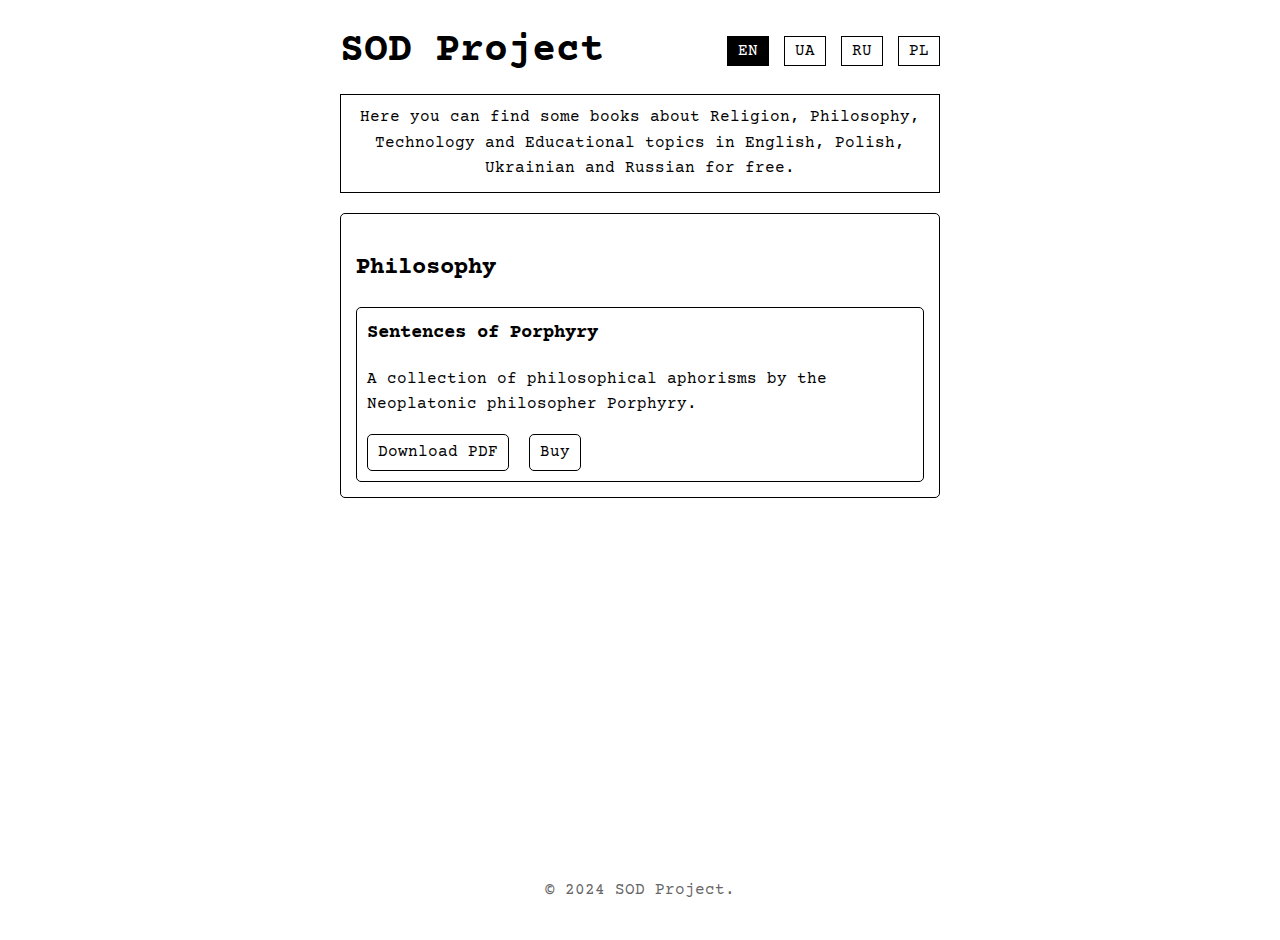
<file: index.html>
<!DOCTYPE html>
<html lang="en">
  <head>
    <meta charset="UTF-8" />
    <meta name="viewport" content="width=device-width, initial-scale=1.0" />
    <title>SOD Project</title>
    <link
      href="https://fonts.googleapis.com/css2?family=Courier+Prime:wght@400;700&display=swap"
      rel="stylesheet"
    />
    <link rel="stylesheet" href="styles.css" />
  </head>
  <body>
    <header>
      <div class="header-content">
        <h1>SOD Project</h1>
        <div class="language-selector">
          <a href="index.html" class="active">EN</a>
          <a href="ua/index.html">UA</a>
          <a href="ru/index.html">RU</a>
          <a href="pl/index.html">PL</a>
        </div>
      </div>
      <p>
        Here you can find some books about Religion, Philosophy, Technology and
        Educational topics in English, Polish, Ukrainian and Russian for free.
      </p>
    </header>

    <main>
      <section class="category">
        <h2>Philosophy</h2>
        <div class="book">
          <h3>Sentences of Porphyry</h3>
          <p>
            A collection of philosophical aphorisms by the Neoplatonic
            philosopher Porphyry.
          </p>
          <div class="book-actions">
            <a href="Sentences_Porphyry_SOD_Project.pdf" class="btn" download
              >Download PDF</a
            >
            <a href="#" class="btn">Buy</a>
          </div>
        </div>
      </section>
    </main>

    <footer>
      <p>&copy; 2024 SOD Project.</p>
    </footer>
  </body>
</html>
</file>
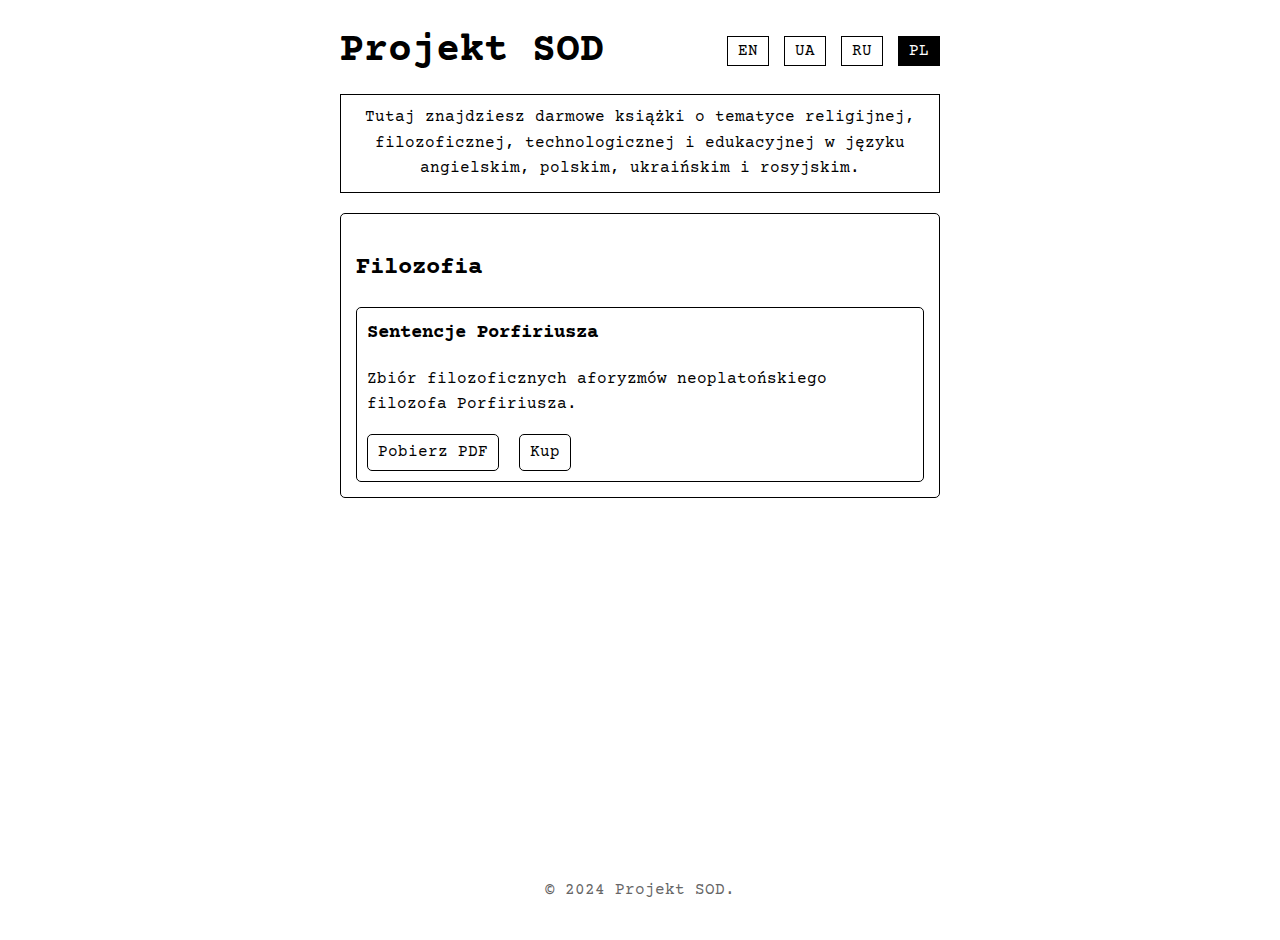
<file: pl/index.html>
<!DOCTYPE html>
<html lang="pl">
  <head>
    <meta charset="UTF-8" />
    <meta name="viewport" content="width=device-width, initial-scale=1.0" />
    <title>Projekt SOD</title>
    <link
      href="https://fonts.googleapis.com/css2?family=Courier+Prime:wght@400;700&display=swap"
      rel="stylesheet"
    />
    <link rel="stylesheet" href="../styles.css" />
  </head>
  <body>
    <header>
      <div class="header-content">
        <h1>Projekt SOD</h1>
        <div class="language-selector">
          <a href="../index.html">EN</a>
          <a href="../ua/index.html">UA</a>
          <a href="../ru/index.html">RU</a>
          <a href="index.html" class="active">PL</a>
        </div>
      </div>
      <p>
        Tutaj znajdziesz darmowe książki o tematyce religijnej, filozoficznej,
        technologicznej i edukacyjnej w języku angielskim, polskim, ukraińskim i
        rosyjskim.
      </p>
    </header>

    <main>
      <section class="category">
        <h2>Filozofia</h2>
        <div class="book">
          <h3>Sentencje Porfiriusza</h3>
          <p>
            Zbiór filozoficznych aforyzmów neoplatońskiego filozofa Porfiriusza.
          </p>
          <div class="book-actions">
            <a href="../Sentences_Porphyry_SOD_Project.pdf" class="btn" download
              >Pobierz PDF</a
            >
            <a href="#" class="btn">Kup</a>
          </div>
        </div>
      </section>
    </main>

    <footer>
      <p>&copy; 2024 Projekt SOD.</p>
    </footer>
  </body>
</html>
</file>
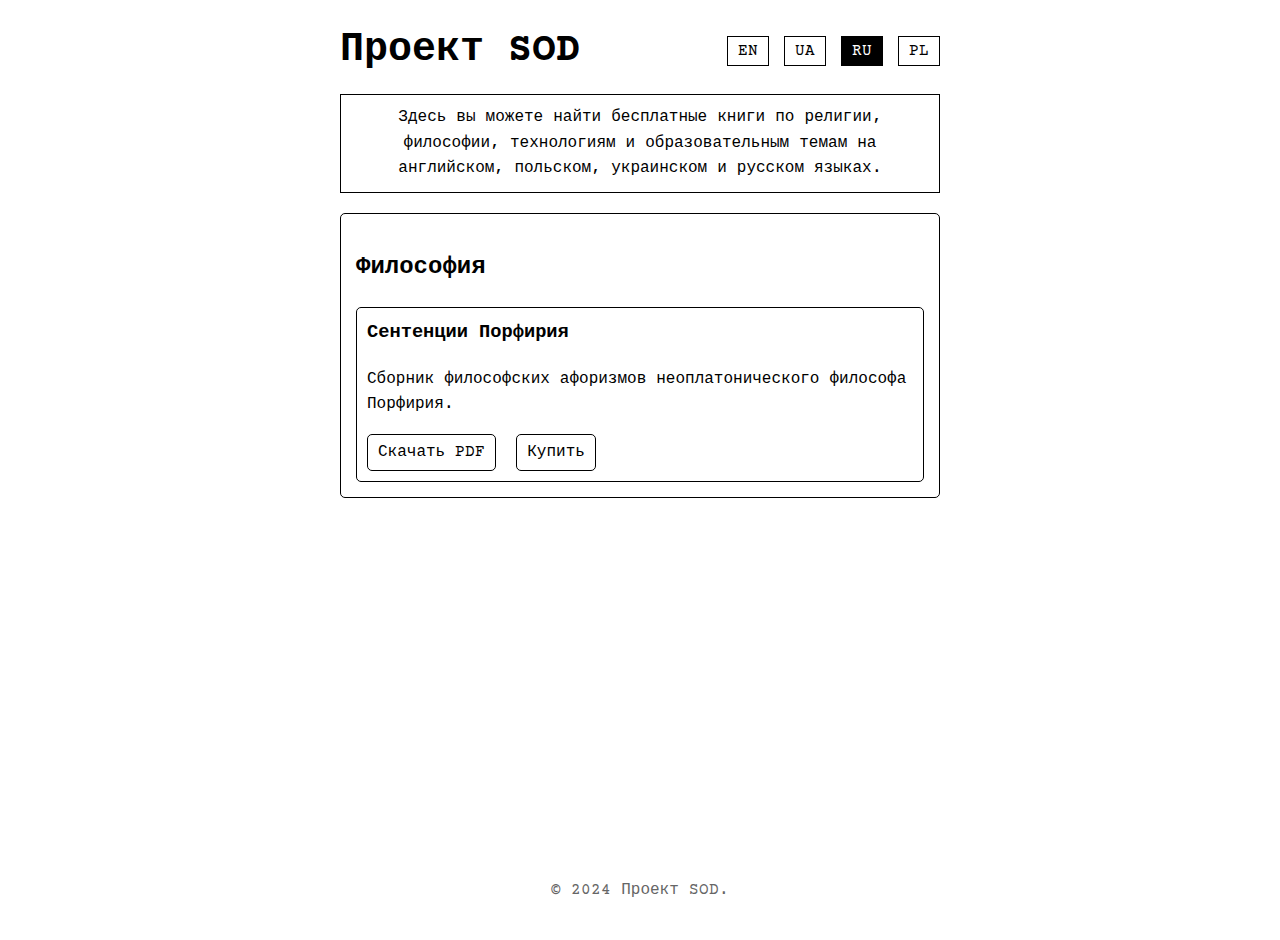
<file: ru/index.html>
<!DOCTYPE html>
<html lang="ru">
  <head>
    <meta charset="UTF-8" />
    <meta name="viewport" content="width=device-width, initial-scale=1.0" />
    <title>Проект SOD</title>
    <link
      href="https://fonts.googleapis.com/css2?family=Courier+Prime:wght@400;700&display=swap"
      rel="stylesheet"
    />
    <link rel="stylesheet" href="../styles.css" />
  </head>
  <body>
    <header>
      <div class="header-content">
        <h1>Проект SOD</h1>
        <div class="language-selector">
          <a href="../index.html">EN</a>
          <a href="../ua/index.html">UA</a>
          <a href="index.html" class="active">RU</a>
          <a href="../pl/index.html">PL</a>
        </div>
      </div>
      <p>
        Здесь вы можете найти бесплатные книги по религии, философии,
        технологиям и образовательным темам на английском, польском, украинском
        и русском языках.
      </p>
    </header>

    <main>
      <section class="category">
        <h2>Философия</h2>
        <div class="book">
          <h3>Сентенции Порфирия</h3>
          <p>
            Сборник философских афоризмов неоплатонического философа Порфирия.
          </p>
          <div class="book-actions">
            <a href="../Sentences_Porphyry_SOD_Project.pdf" class="btn" download
              >Скачать PDF</a
            >
            <a href="#" class="btn">Купить</a>
          </div>
        </div>
      </section>
    </main>

    <footer>
      <p>&copy; 2024 Проект SOD.</p>
    </footer>
  </body>
</html>
</file>
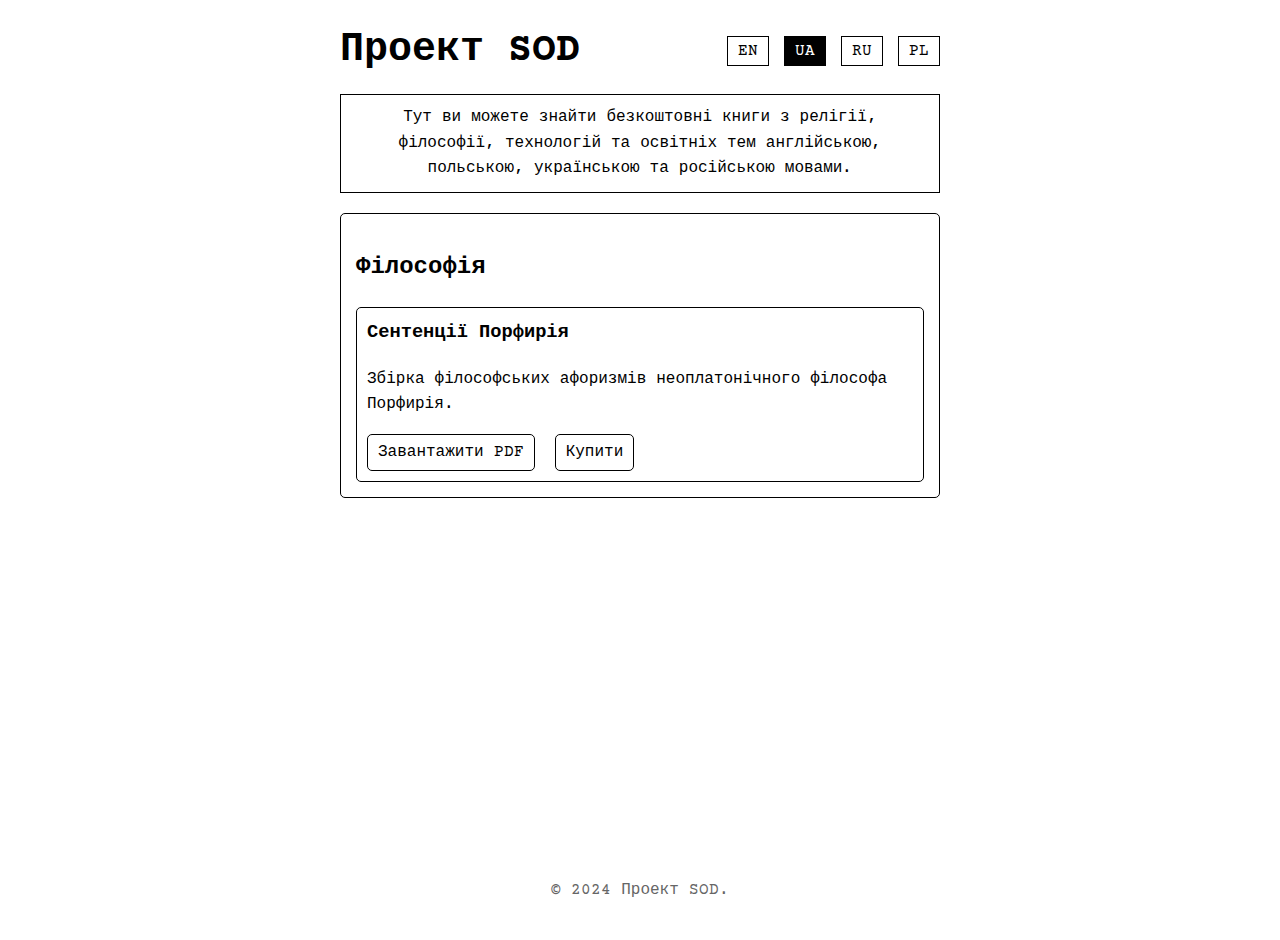
<file: ua/index.html>
<!DOCTYPE html>
<html lang="uk">
  <head>
    <meta charset="UTF-8" />
    <meta name="viewport" content="width=device-width, initial-scale=1.0" />
    <title>Проект SOD</title>
    <link
      href="https://fonts.googleapis.com/css2?family=Courier+Prime:wght@400;700&display=swap"
      rel="stylesheet"
    />
    <link rel="stylesheet" href="../styles.css" />
  </head>
  <body>
    <header>
      <div class="header-content">
        <h1>Проект SOD</h1>
        <div class="language-selector">
          <a href="../index.html">EN</a>
          <a href="index.html" class="active">UA</a>
          <a href="../ru/index.html">RU</a>
          <a href="../pl/index.html">PL</a>
        </div>
      </div>
      <p>
        Тут ви можете знайти безкоштовні книги з релігії, філософії, технологій
        та освітніх тем англійською, польською, українською та російською
        мовами.
      </p>
    </header>

    <main>
      <section class="category">
        <h2>Філософія</h2>
        <div class="book">
          <h3>Сентенції Порфирія</h3>
          <p>
            Збірка філософських афоризмів неоплатонічного філософа Порфирія.
          </p>
          <div class="book-actions">
            <a href="../Sentences_Porphyry_SOD_Project.pdf" class="btn" download
              >Завантажити PDF</a
            >
            <a href="#" class="btn">Купити</a>
          </div>
        </div>
      </section>
    </main>

    <footer>
      <p>&copy; 2024 Проект SOD.</p>
    </footer>
  </body>
</html>
</file>
<file: styles.css>
body {
  font-family: "Courier Prime", monospace;
  line-height: 1.6;
  color: #000000;
  background-color: #ffffff;
  max-width: 600px;
  margin: 0 auto;
  padding: 20px;
  display: flex;
  flex-direction: column;
  min-height: 100vh;
}

header {
  text-align: center;
  margin-bottom: 20px;
}

.header-content {
  display: flex;
  justify-content: space-between;
  align-items: center;
  margin-bottom: 10px;
}

header h1 {
  margin: 0;
  font-size: 2.5rem;
  font-weight: 700;
}

.language-selector a {
  color: #000000;
  text-decoration: none;
  padding: 5px 10px;
  border: 1px solid #000000;
  margin-left: 5px;
  transition: background-color 0.3s, color 0.3s;
}

.language-selector a:hover,
.language-selector a.active {
  background-color: #000000;
  color: #ffffff;
}

header p {
  margin: 0;
  padding: 10px;
  border: 1px solid #000000;
}

main {
  flex: 1;
}

.category {
  border: 1px solid #000000;
  padding: 15px;
  border-radius: 5px;
}

.book {
  margin-top: 15px;
  padding: 10px;
  border: 1px solid #000000;
  border-radius: 5px;
}

.book h3 {
  margin-top: 0;
}

.book-actions {
  margin-top: 10px;
}

.btn {
  display: inline-block;
  padding: 5px 10px;
  background-color: #ffffff;
  color: #000000;
  text-decoration: none;
  border-radius: 5px;
  margin-right: 10px;
  border: 1px solid #000000;
  transition: background-color 0.3s, color 0.3s;
}

.btn:hover {
  background-color: #000000;
  color: #ffffff;
}

footer {
  margin-top: 20px;
  text-align: center;
  color: #666666;
}
</file>
